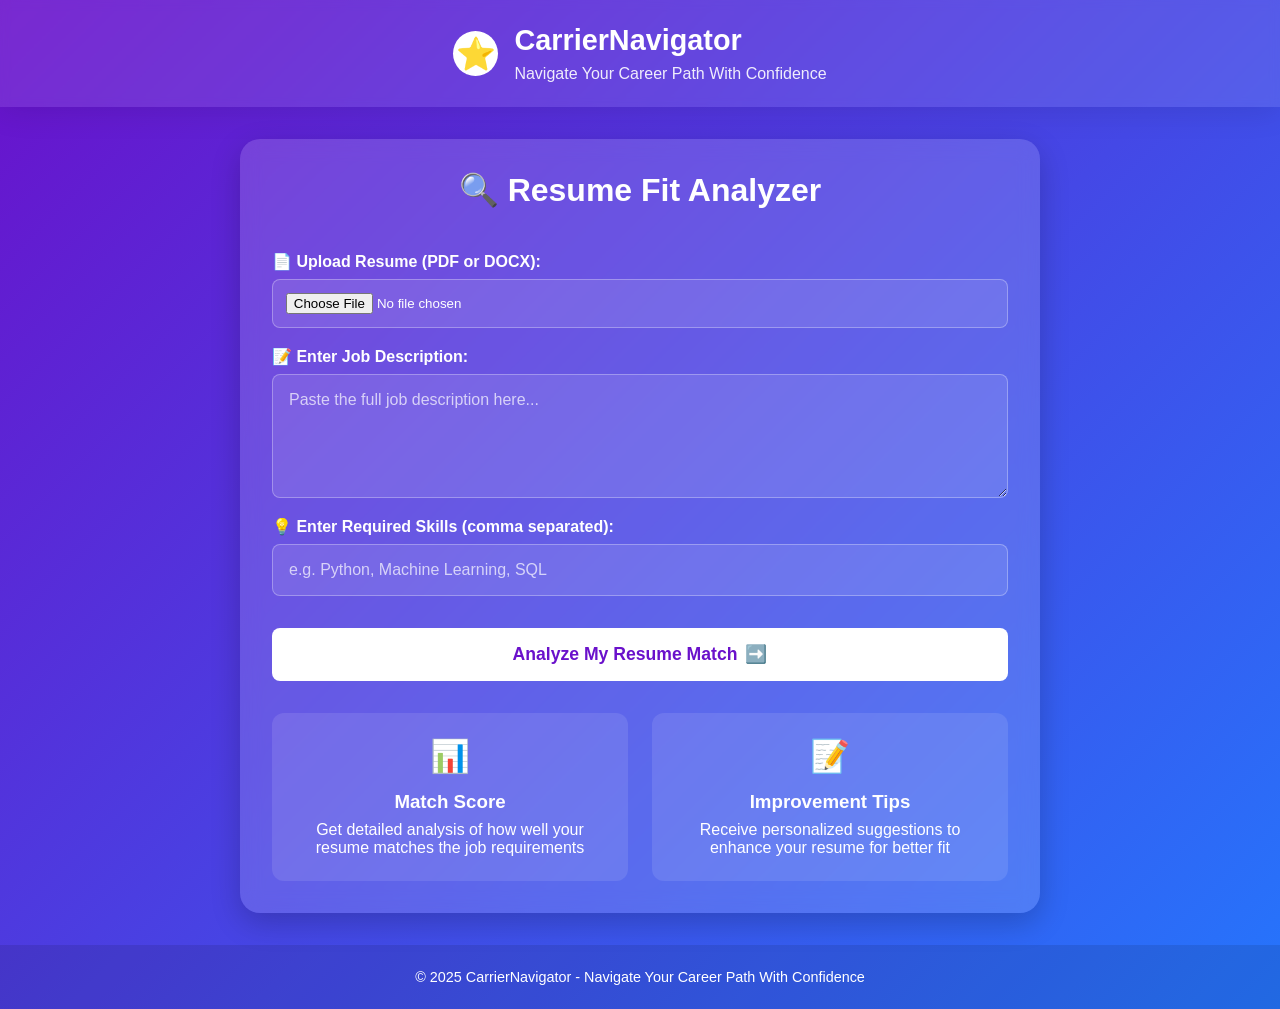
<file: templates/index.html>
<!DOCTYPE html>
<html lang="en">
<head>
    <meta charset="UTF-8">
    <meta name="viewport" content="width=device-width, initial-scale=1.0">
    <title>Resume Fit Analyzer | CareerNavigator</title>
    <style>
        * {
            margin: 0;
            padding: 0;
            box-sizing: border-box;
            font-family: 'Segoe UI', Tahoma, Geneva, Verdana, sans-serif;
        }

        body {
            background: linear-gradient(135deg, #6a11cb 0%, #2575fc 100%);
            color: #fff;
            min-height: 100vh;
            display: flex;
            flex-direction: column;
            align-items: center;
        }

        .header {
            width: 100%;
            padding: 1.5rem;
            display: flex;
            justify-content: center;
            align-items: center;
            background-color: rgba(255, 255, 255, 0.1);
            backdrop-filter: blur(5px);
            box-shadow: 0 4px 30px rgba(0, 0, 0, 0.1);
        }

        .logo {
            display: flex;
            align-items: center;
            gap: 1rem;
        }

        .logo-icon {
            font-size: 2rem;
            background: #fff;
            color: #6a11cb;
            width: 45px;
            height: 45px;
            border-radius: 50%;
            display: flex;
            align-items: center;
            justify-content: center;
        }

        .logo-text {
            font-size: 1.8rem;
            font-weight: 700;
        }

        .tagline {
            font-size: 1rem;
            opacity: 0.9;
            text-align: center;
            margin-top: 0.5rem;
        }

        .container {
            width: 90%;
            max-width: 800px;
            margin: 2rem auto;
            background-color: rgba(255, 255, 255, 0.15);
            backdrop-filter: blur(10px);
            border-radius: 20px;
            padding: 2rem;
            box-shadow: 0 10px 30px rgba(0, 0, 0, 0.2);
        }

        h1 {
            text-align: center;
            margin-bottom: 1.5rem;
            font-size: 2rem;
            display: flex;
            align-items: center;
            justify-content: center;
            gap: 0.5rem;
        }

        form {
            display: flex;
            flex-direction: column;
        }

        label {
            margin-top: 1.2rem;
            margin-bottom: 0.5rem;
            font-weight: 600;
            display: flex;
            align-items: center;
            gap: 0.5rem;
        }

        input[type="file"] {
            background-color: rgba(255, 255, 255, 0.1);
            padding: 0.8rem;
            border-radius: 8px;
            border: 1px solid rgba(255, 255, 255, 0.3);
            color: #fff;
            cursor: pointer;
        }

        input[type="text"], 
        textarea {
            background-color: rgba(255, 255, 255, 0.1);
            padding: 1rem;
            border-radius: 8px;
            border: 1px solid rgba(255, 255, 255, 0.3);
            color: #fff;
            font-size: 1rem;
            resize: vertical;
        }

        textarea {
            min-height: 120px;
        }

        input::placeholder, 
        textarea::placeholder {
            color: rgba(255, 255, 255, 0.7);
        }

        button {
            margin-top: 2rem;
            background: #fff;
            color: #6a11cb;
            padding: 1rem;
            border: none;
            border-radius: 8px;
            font-size: 1.1rem;
            font-weight: 600;
            cursor: pointer;
            transition: all 0.3s ease;
            display: flex;
            align-items: center;
            justify-content: center;
            gap: 0.5rem;
        }

        button:hover {
            transform: translateY(-3px);
            box-shadow: 0 6px 15px rgba(0, 0, 0, 0.2);
        }

        .features {
            display: grid;
            grid-template-columns: 1fr 1fr;
            gap: 1.5rem;
            margin-top: 2rem;
            text-align: center;
        }

        .feature {
            background-color: rgba(255, 255, 255, 0.1);
            padding: 1.5rem;
            border-radius: 12px;
            display: flex;
            flex-direction: column;
            align-items: center;
            gap: 0.5rem;
        }

        .feature-icon {
            font-size: 2rem;
            margin-bottom: 0.5rem;
        }

        footer {
            margin-top: auto;
            padding: 1.5rem;
            width: 100%;
            text-align: center;
            font-size: 0.9rem;
            background-color: rgba(0, 0, 0, 0.1);
        }

        @media (max-width: 768px) {
            .features {
                grid-template-columns: 1fr;
            }
        }
    </style>
</head>
<body>
    <div class="header">
        <div class="logo">
            <div class="logo-icon">⭐</div>
            <div>
                <div class="logo-text">CarrierNavigator</div>
                <div class="tagline">Navigate Your Career Path With Confidence</div>
            </div>
        </div>
    </div>

    <div class="container">
        <h1>🔍 Resume Fit Analyzer</h1>
        <form action="/upload" method="post" enctype="multipart/form-data">
            <label for="resume">📄 Upload Resume (PDF or DOCX):</label>
            <input type="file" name="resume" accept=".pdf, .docx" required>

            <label for="job_description">📝 Enter Job Description:</label>
            <textarea name="job_description" rows="5" placeholder="Paste the full job description here..." required></textarea>

            <label for="required_skills">💡 Enter Required Skills (comma separated):</label>
            <input type="text" name="required_skills" placeholder="e.g. Python, Machine Learning, SQL" required>

            <button type="submit">Analyze My Resume Match <span>➡️</span></button>
        </form>

        <div class="features">
            <div class="feature">
                <div class="feature-icon">📊</div>
                <h3>Match Score</h3>
                <p>Get detailed analysis of how well your resume matches the job requirements</p>
            </div>
            <div class="feature">
                <div class="feature-icon">📝</div>
                <h3>Improvement Tips</h3>
                <p>Receive personalized suggestions to enhance your resume for better fit</p>
            </div>
        </div>
    </div>

    <footer>
        &copy; 2025 CarrierNavigator - Navigate Your Career Path With Confidence
    </footer>
</body>
</html>
</file>
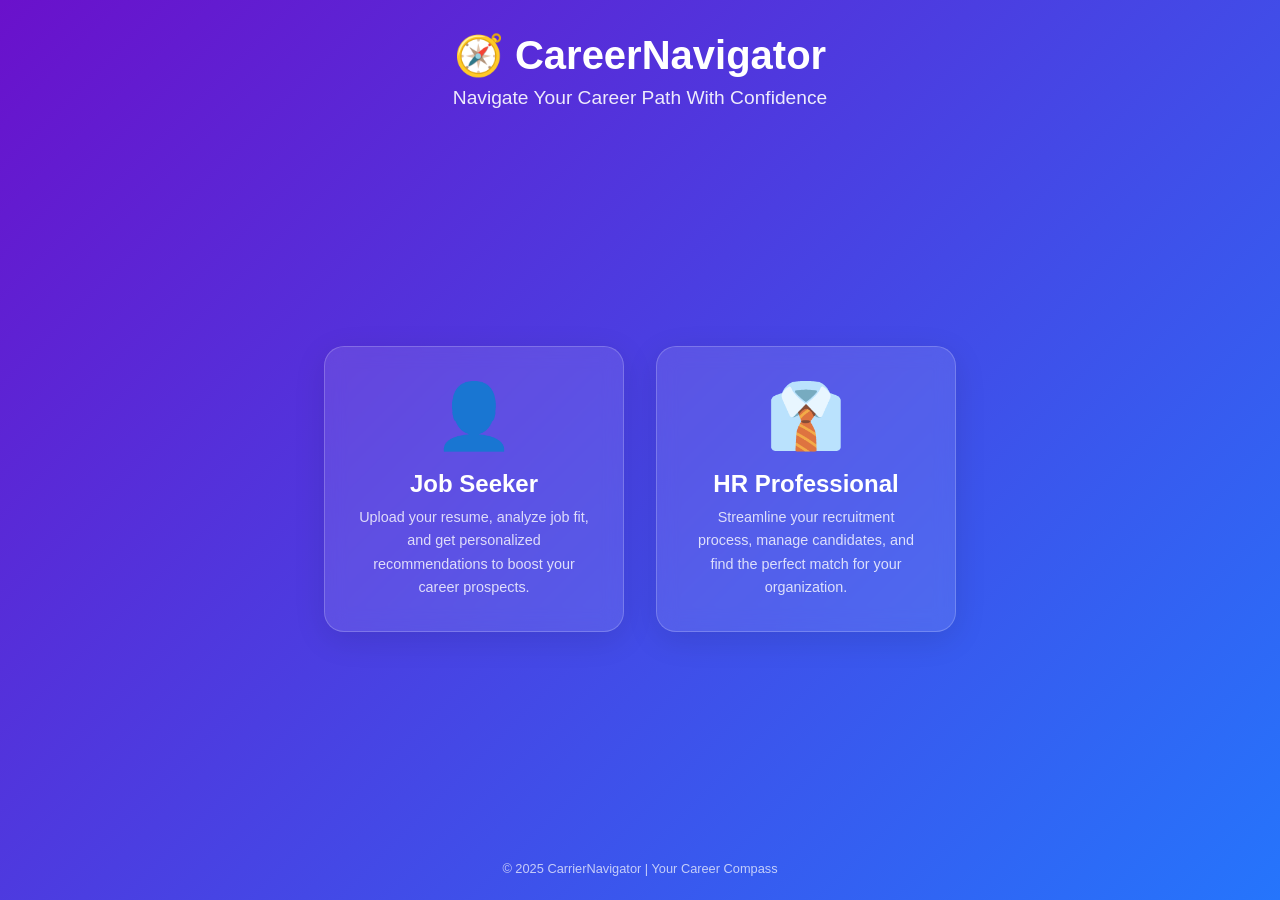
<file: templates/home.html>
<!DOCTYPE html>
<html lang="en">
<head>
    <meta charset="UTF-8">
    <meta name="viewport" content="width=device-width, initial-scale=1.0">
    <title>CareerNavigator - Your Career Compass</title>
    <style>
        * {
            margin: 0;
            padding: 0;
            box-sizing: border-box;
            font-family: 'Segoe UI', Tahoma, Geneva, Verdana, sans-serif;
        }
        
        body {
            background: linear-gradient(135deg, #6a11cb 0%, #2575fc 100%);
            min-height: 100vh;
            display: flex;
            flex-direction: column;
            color: #fff;
        }
        
        .header {
            text-align: center;
            padding: 2rem 0;
        }
        
        .logo {
            font-size: 2.5rem;
            font-weight: bold;
            margin-bottom: 0.5rem;
        }
        
        .slogan {
            font-size: 1.2rem;
            opacity: 0.9;
        }
        
        .main-container {
            flex: 1;
            display: flex;
            justify-content: center;
            align-items: center;
            padding: 2rem;
        }
        
        .options-container {
            display: flex;
            gap: 2rem;
            justify-content: center;
            flex-wrap: wrap;
        }
        
        .option-card {
            background: rgba(255, 255, 255, 0.1);
            backdrop-filter: blur(10px);
            border-radius: 20px;
            padding: 2rem;
            width: 300px;
            text-align: center;
            box-shadow: 0 8px 32px rgba(0, 0, 0, 0.1);
            transition: all 0.3s ease;
            cursor: pointer;
            border: 1px solid rgba(255, 255, 255, 0.2);
        }
        
        .option-card:hover {
            transform: translateY(-10px);
            box-shadow: 0 12px 48px rgba(0, 0, 0, 0.2);
            background: rgba(255, 255, 255, 0.15);
        }
        
        .option-icon {
            font-size: 4rem;
            margin-bottom: 1rem;
        }
        
        .option-title {
            font-size: 1.5rem;
            font-weight: 600;
            margin-bottom: 0.5rem;
        }
        
        .option-description {
            font-size: 0.9rem;
            opacity: 0.8;
            line-height: 1.6;
        }
        
        .footer {
            text-align: center;
            padding: 1.5rem;
            font-size: 0.8rem;
            opacity: 0.7;
        }
        
        @media (max-width: 768px) {
            .options-container {
                flex-direction: column;
                align-items: center;
            }
            
            .option-card {
                width: 100%;
                max-width: 300px;
            }
        }
    </style>
</head>
<body>
    <div class="header">
        <div class="logo">🧭 CareerNavigator</div>
        <div class="slogan">Navigate Your Career Path With Confidence</div>
    </div>
    
    <div class="main-container">
        <div class="options-container">
            <a href="/home" style="text-decoration: none; color: inherit;">
                <div class="option-card">
                    <div class="option-icon">👤</div>
                    <div class="option-title">Job Seeker</div>
                    <div class="option-description">
                        Upload your resume, analyze job fit, and get personalized recommendations to boost your career prospects.
                    </div>
                </div>
            </a>
            
            <a href="/multi-upload" style="text-decoration: none; color: inherit;">
                <div class="option-card">
                    <div class="option-icon">👔</div>
                    <div class="option-title">HR Professional</div>
                    <div class="option-description">
                        Streamline your recruitment process, manage candidates, and find the perfect match for your organization.
                    </div>
                </div>
            </a>
        </div>
    </div>
    
    <div class="footer">
        © 2025 CarrierNavigator | Your Career Compass
    </div>

    <script>
        // Redirect to the resume analyzer page when clicking on the User/Job Seeker card
        document.querySelector('a[href="/home"]').addEventListener('click', function(e) {
            e.preventDefault();
            window.location.href = '/home';
        });
    </script>
</body>
</html>
</file>
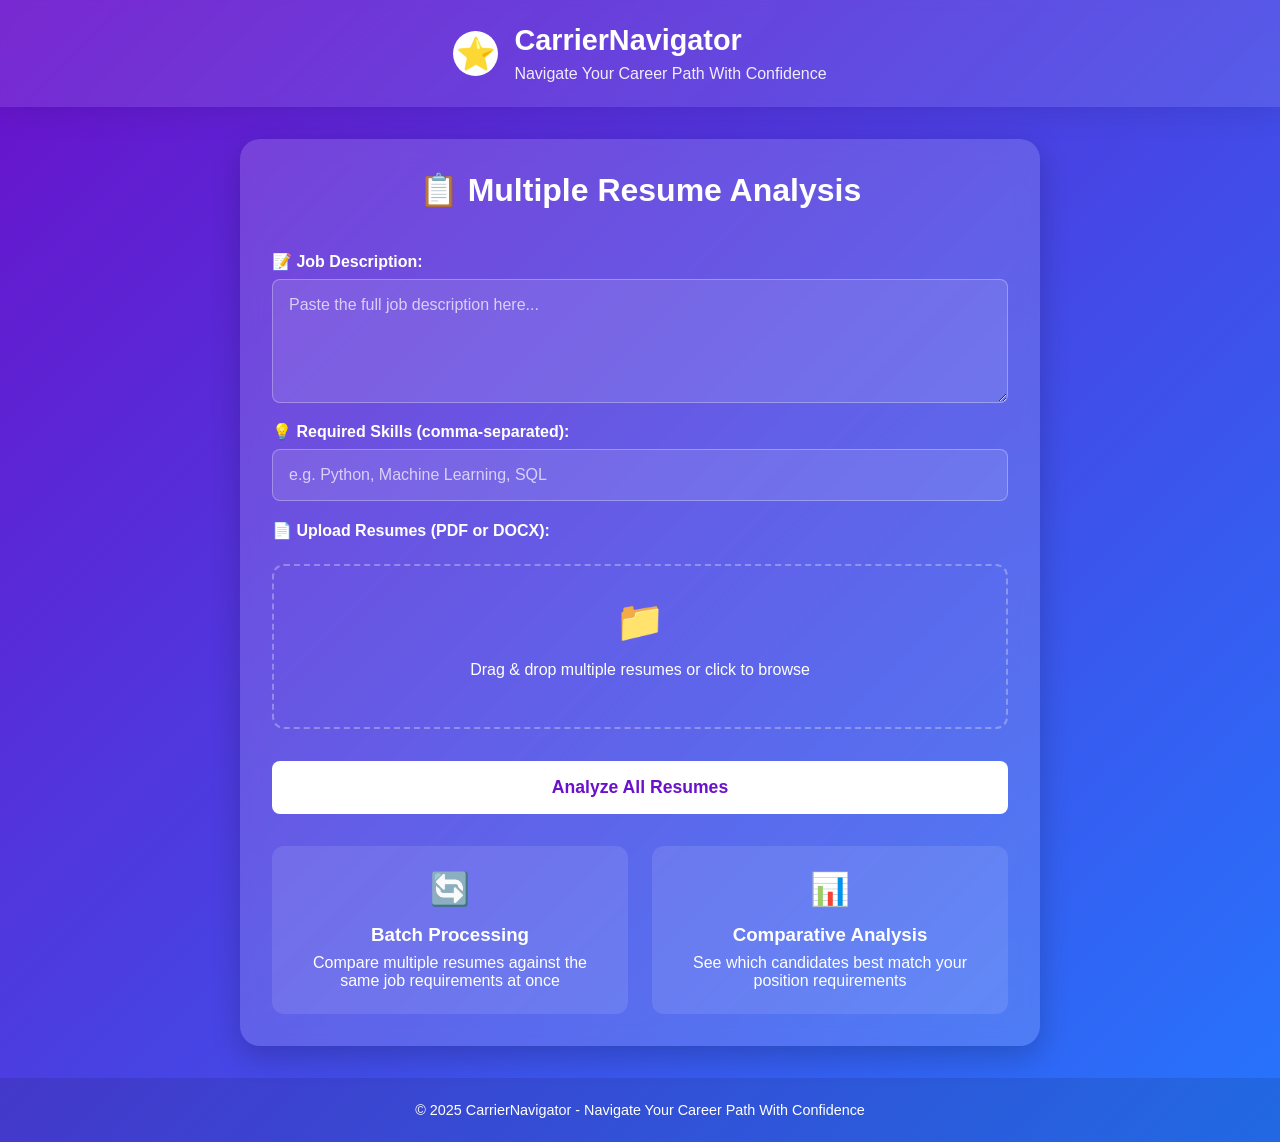
<file: templates/multi_upload.html>
<!DOCTYPE html>
<html lang="en">
<head>
    <meta charset="UTF-8">
    <meta name="viewport" content="width=device-width, initial-scale=1.0">
    <title>Multi Resume Upload | CarrierNavigator</title>
    <style>
        * {
            margin: 0;
            padding: 0;
            box-sizing: border-box;
            font-family: 'Segoe UI', Tahoma, Geneva, Verdana, sans-serif;
        }

        body {
            background: linear-gradient(135deg, #6a11cb 0%, #2575fc 100%);
            color: #fff;
            min-height: 100vh;
            display: flex;
            flex-direction: column;
            align-items: center;
        }

        .header {
            width: 100%;
            padding: 1.5rem;
            display: flex;
            justify-content: center;
            align-items: center;
            background-color: rgba(255, 255, 255, 0.1);
            backdrop-filter: blur(5px);
            box-shadow: 0 4px 30px rgba(0, 0, 0, 0.1);
        }

        .logo {
            display: flex;
            align-items: center;
            gap: 1rem;
        }

        .logo-icon {
            font-size: 2rem;
            background: #fff;
            color: #6a11cb;
            width: 45px;
            height: 45px;
            border-radius: 50%;
            display: flex;
            align-items: center;
            justify-content: center;
        }

        .logo-text {
            font-size: 1.8rem;
            font-weight: 700;
        }

        .tagline {
            font-size: 1rem;
            opacity: 0.9;
            text-align: center;
            margin-top: 0.5rem;
        }

        .container {
            width: 90%;
            max-width: 800px;
            margin: 2rem auto;
            background-color: rgba(255, 255, 255, 0.15);
            backdrop-filter: blur(10px);
            border-radius: 20px;
            padding: 2rem;
            box-shadow: 0 10px 30px rgba(0, 0, 0, 0.2);
        }

        h1 {
            text-align: center;
            margin-bottom: 1.5rem;
            font-size: 2rem;
            display: flex;
            align-items: center;
            justify-content: center;
            gap: 0.5rem;
        }

        form {
            display: flex;
            flex-direction: column;
        }

        label {
            margin-top: 1.2rem;
            margin-bottom: 0.5rem;
            font-weight: 600;
            display: flex;
            align-items: center;
            gap: 0.5rem;
        }

        input[type="file"] {
            background-color: rgba(255, 255, 255, 0.1);
            padding: 0.8rem;
            border-radius: 8px;
            border: 1px solid rgba(255, 255, 255, 0.3);
            color: #fff;
            cursor: pointer;
            width: 100%;
        }

        input[type="text"], 
        textarea {
            background-color: rgba(255, 255, 255, 0.1);
            padding: 1rem;
            border-radius: 8px;
            border: 1px solid rgba(255, 255, 255, 0.3);
            color: #fff;
            font-size: 1rem;
            resize: vertical;
            width: 100%;
        }

        textarea {
            min-height: 120px;
        }

        input::placeholder, 
        textarea::placeholder {
            color: rgba(255, 255, 255, 0.7);
        }

        input[type="submit"] {
            margin-top: 2rem;
            background: #fff;
            color: #6a11cb;
            padding: 1rem;
            border: none;
            border-radius: 8px;
            font-size: 1.1rem;
            font-weight: 600;
            cursor: pointer;
            transition: all 0.3s ease;
            display: flex;
            align-items: center;
            justify-content: center;
            width: 100%;
        }

        input[type="submit"]:hover {
            transform: translateY(-3px);
            box-shadow: 0 6px 15px rgba(0, 0, 0, 0.2);
        }

        .upload-area {
            border: 2px dashed rgba(255, 255, 255, 0.3);
            padding: 2rem;
            border-radius: 12px;
            text-align: center;
            margin-top: 1rem;
            transition: all 0.3s ease;
            cursor: pointer;
        }

        .upload-area:hover {
            border-color: rgba(255, 255, 255, 0.6);
            background-color: rgba(255, 255, 255, 0.05);
        }

        .upload-icon {
            font-size: 2.5rem;
            margin-bottom: 1rem;
        }

        .upload-text {
            margin-bottom: 1rem;
        }

        .file-input {
            display: none;
        }

        .features {
            display: grid;
            grid-template-columns: 1fr 1fr;
            gap: 1.5rem;
            margin-top: 2rem;
            text-align: center;
        }

        .feature {
            background-color: rgba(255, 255, 255, 0.1);
            padding: 1.5rem;
            border-radius: 12px;
            display: flex;
            flex-direction: column;
            align-items: center;
            gap: 0.5rem;
        }

        .feature-icon {
            font-size: 2rem;
            margin-bottom: 0.5rem;
        }

        footer {
            margin-top: auto;
            padding: 1.5rem;
            width: 100%;
            text-align: center;
            font-size: 0.9rem;
            background-color: rgba(0, 0, 0, 0.1);
        }

        /* File list styling */
        .file-list {
            margin-top: 1rem;
            background-color: rgba(255, 255, 255, 0.05);
            border-radius: 8px;
            padding: 0.5rem;
            max-height: 200px;
            overflow-y: auto;
        }

        .file-item {
            display: flex;
            justify-content: space-between;
            align-items: center;
            padding: 0.5rem;
            border-bottom: 1px solid rgba(255, 255, 255, 0.1);
        }

        .file-name {
            white-space: nowrap;
            overflow: hidden;
            text-overflow: ellipsis;
        }

        @media (max-width: 768px) {
            .features {
                grid-template-columns: 1fr;
            }
        }
    </style>
</head>
<body>
    <div class="header">
        <div class="logo">
            <div class="logo-icon">⭐</div>
            <div>
                <div class="logo-text">CarrierNavigator</div>
                <div class="tagline">Navigate Your Career Path With Confidence</div>
            </div>
        </div>
    </div>

    <div class="container">
        <h1>📋 Multiple Resume Analysis</h1>
        <form method="post" enctype="multipart/form-data" id="uploadForm">
            <label for="job_description">📝 Job Description:</label>
            <textarea name="job_description" id="job_description" rows="5" placeholder="Paste the full job description here..." required></textarea>

            <label for="required_skills">💡 Required Skills (comma-separated):</label>
            <input type="text" name="required_skills" id="required_skills" placeholder="e.g. Python, Machine Learning, SQL" required>

            <label for="resumes">📄 Upload Resumes (PDF or DOCX):</label>
            <div class="upload-area" id="uploadArea">
                <div class="upload-icon">📁</div>
                <p class="upload-text">Drag & drop multiple resumes or click to browse</p>
                <input type="file" name="resumes" id="resumes" class="file-input" multiple accept=".pdf,.docx" required>
            </div>
            
            <div class="file-list" id="fileList" style="display: none;">
                <!-- Selected files will appear here -->
            </div>

            <input type="submit" value="Analyze All Resumes">
        </form>

        <div class="features">
            <div class="feature">
                <div class="feature-icon">🔄</div>
                <h3>Batch Processing</h3>
                <p>Compare multiple resumes against the same job requirements at once</p>
            </div>
            <div class="feature">
                <div class="feature-icon">📊</div>
                <h3>Comparative Analysis</h3>
                <p>See which candidates best match your position requirements</p>
            </div>
        </div>
    </div>

    <footer>
        &copy; 2025 CarrierNavigator - Navigate Your Career Path With Confidence
    </footer>

    <script>
        // Make the upload area interactive
        const uploadArea = document.getElementById('uploadArea');
        const fileInput = document.getElementById('resumes');
        const fileList = document.getElementById('fileList');
        
        uploadArea.addEventListener('click', () => {
            fileInput.click();
        });
        
        uploadArea.addEventListener('dragover', (e) => {
            e.preventDefault();
            uploadArea.style.borderColor = 'rgba(255, 255, 255, 0.8)';
            uploadArea.style.backgroundColor = 'rgba(255, 255, 255, 0.1)';
        });
        
        uploadArea.addEventListener('dragleave', () => {
            uploadArea.style.borderColor = 'rgba(255, 255, 255, 0.3)';
            uploadArea.style.backgroundColor = 'transparent';
        });
        
        uploadArea.addEventListener('drop', (e) => {
            e.preventDefault();
            fileInput.files = e.dataTransfer.files;
            updateFileList();
            uploadArea.style.borderColor = 'rgba(255, 255, 255, 0.3)';
            uploadArea.style.backgroundColor = 'transparent';
        });
        
        fileInput.addEventListener('change', updateFileList);
        
        function updateFileList() {
            if (fileInput.files.length > 0) {
                fileList.style.display = 'block';
                fileList.innerHTML = '';
                
                Array.from(fileInput.files).forEach(file => {
                    const fileItem = document.createElement('div');
                    fileItem.className = 'file-item';
                    fileItem.innerHTML = `
                        <span class="file-name">${file.name}</span>
                        <span>${(file.size / 1024).toFixed(1)} KB</span>
                    `;
                    fileList.appendChild(fileItem);
                });
            } else {
                fileList.style.display = 'none';
            }
        }
    </script>
</body>
</html>
</file>
